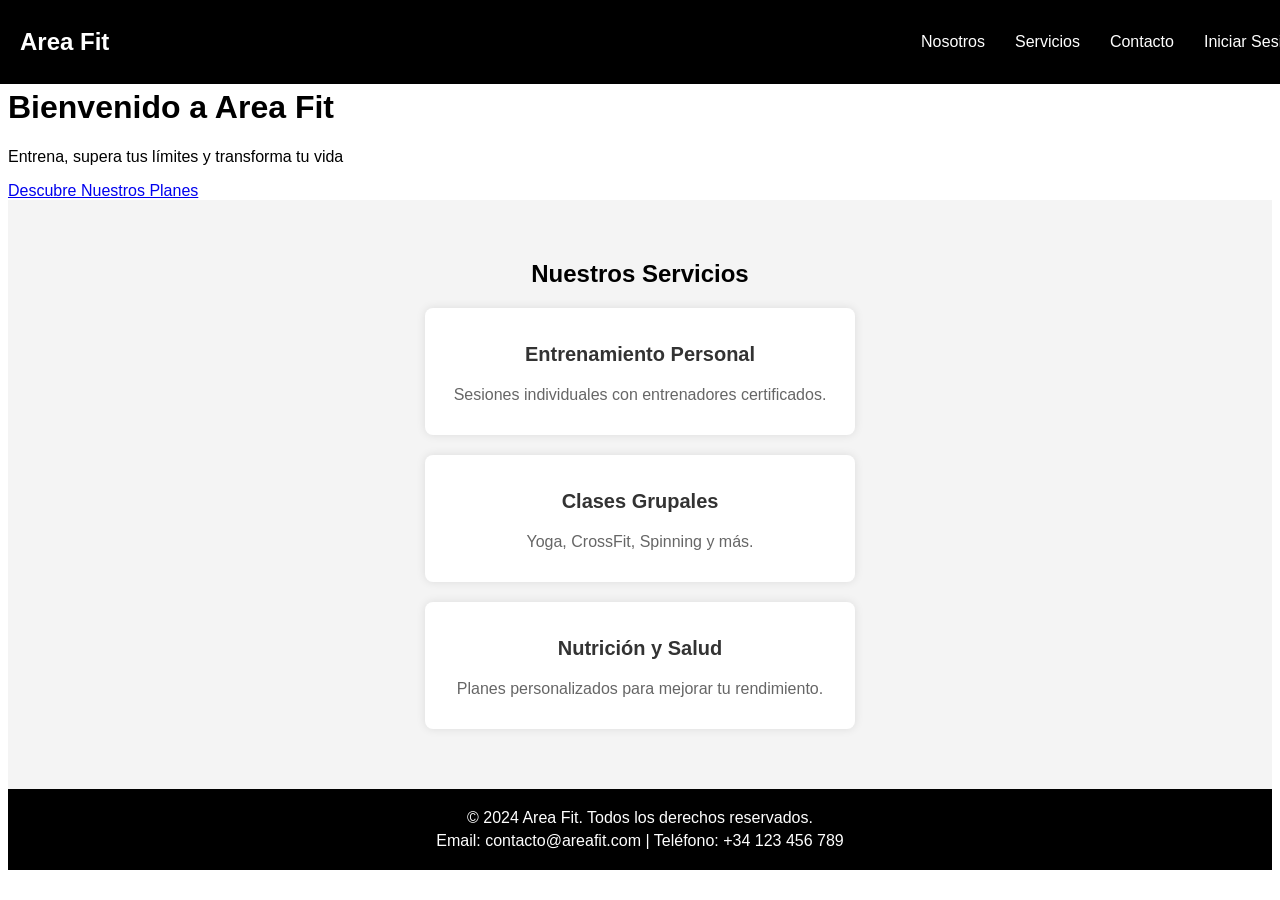
<file: gym/usuario/index.html>
<!DOCTYPE html>
<html lang="es">
<head>
    <meta charset="UTF-8">
    <meta name="viewport" content="width=device-width, initial-scale=1.0">
    <title>Gimnasio Area Fit</title>
    <link rel="stylesheet" href="styles.css">

</head>
<body>

    <nav>
        <h1>Area Fit</h1>
        <ul>
            <li><a href="login.html">Nosotros</a></li>
            <li><a href="login.html">Servicios</a></li>
            <li><a href="login.html">Contacto</a></li>
            <li><a href="login.html">Iniciar Sesión</a></li>
        </ul>
    </nav>

    <header>
        <h1>Bienvenido a Area Fit</h1>
        <p>Entrena, supera tus límites y transforma tu vida</p>
        <a href="login.html">Descubre Nuestros Planes</a>
    </header>

    <section id="servicios">
        <h2>Nuestros Servicios</h2>
        <div>
            <h3>Entrenamiento Personal</h3>
            <p>Sesiones individuales con entrenadores certificados.</p>
        </div>
        <div>
            <h3>Clases Grupales</h3>
            <p>Yoga, CrossFit, Spinning y más.</p>
        </div>
        <div>
            <h3>Nutrición y Salud</h3>
            <p>Planes personalizados para mejorar tu rendimiento.</p>
        </div>
    </section>

    <footer id="contacto">
        <p>&copy; 2024 Area Fit. Todos los derechos reservados.</p>
        <p>Email: contacto@areafit.com | Teléfono: +34 123 456 789</p>
    </footer>

</body>
</html>
</file>
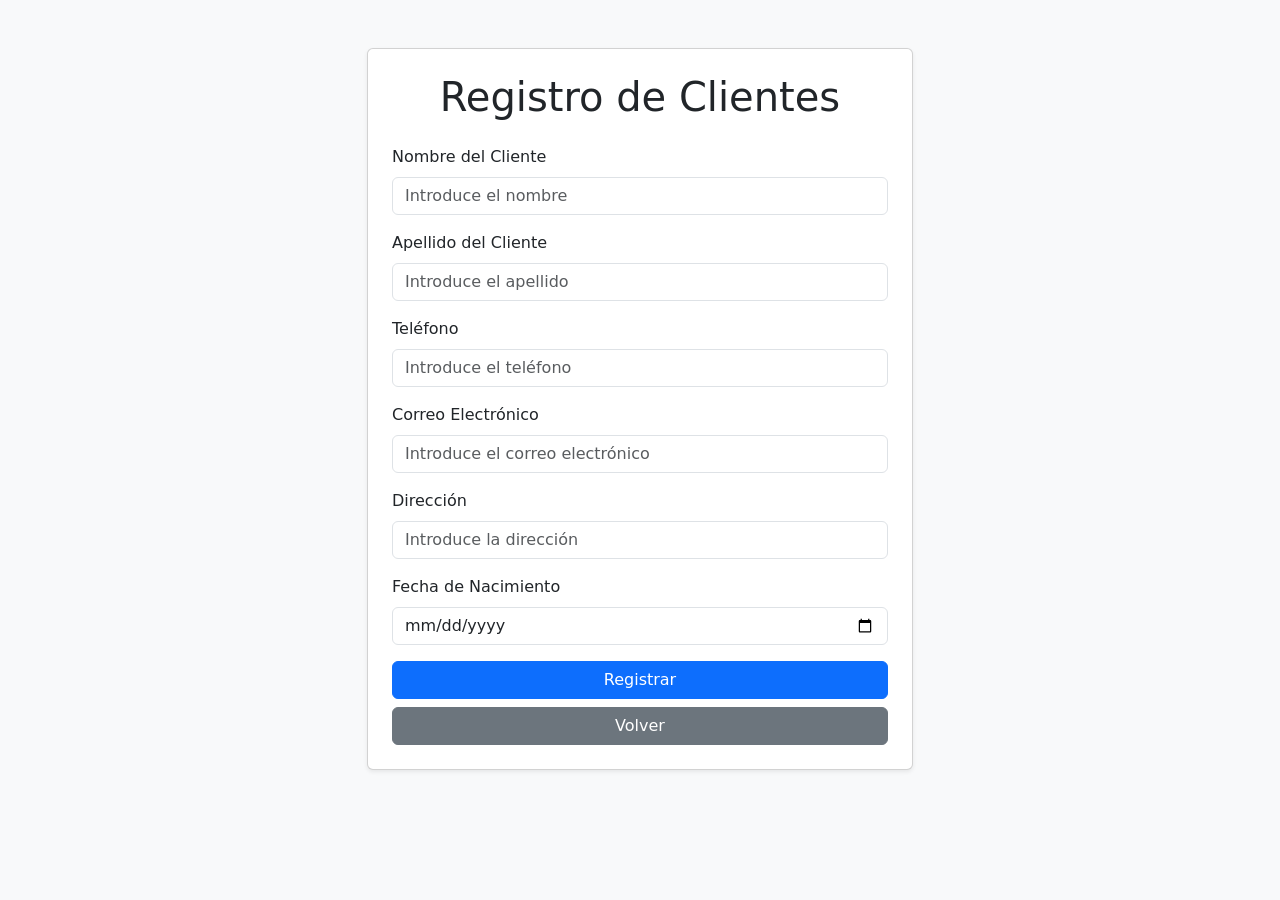
<file: gym/registrar.html>
<!DOCTYPE html>
<html lang="es">
<head>
    <meta charset="UTF-8">
    <meta name="viewport" content="width=device-width, initial-scale=1.0">
    <title>Registro de Clientes</title>
    <link href="https://cdn.jsdelivr.net/npm/bootstrap@5.3.0/dist/css/bootstrap.min.css" rel="stylesheet">
</head>
<body class="bg-light">

<div class="container mt-5">
    <div class="row justify-content-center">
        <div class="col-md-6">
            <div class="card p-4 shadow-sm">
                <h1 class="text-center mb-4">Registro de Clientes</h1>

                <form action="registrar.php" method="POST">
                    <div class="mb-3">
                        <label for="nombre" class="form-label">Nombre del Cliente</label>
                        <input type="text" id="nombre" name="nombre" class="form-control" placeholder="Introduce el nombre" required>
                    </div>
                    <div class="mb-3">
                        <label for="apellido" class="form-label">Apellido del Cliente</label>
                        <input type="text" id="apellido" name="apellido" class="form-control" placeholder="Introduce el apellido" required>
                    </div>
                    <div class="mb-3">
                        <label for="telefono" class="form-label">Teléfono</label>
                        <input type="tel" id="telefono" name="telefono" class="form-control" placeholder="Introduce el teléfono" required>
                    </div>
                    <div class="mb-3">
                        <label for="correo" class="form-label">Correo Electrónico</label>
                        <input type="email" id="correo" name="correo" class="form-control" placeholder="Introduce el correo electrónico" required>
                    </div>
                    <div class="mb-3">
                        <label for="direccion" class="form-label">Dirección</label>
                        <input type="text" id="direccion" name="direccion" class="form-control" placeholder="Introduce la dirección" required>
                    </div>
                    <div class="mb-3">
                        <label for="fecha_nacimiento" class="form-label">Fecha de Nacimiento</label>
                        <input type="date" id="fecha_nacimiento" name="fecha_nacimiento" class="form-control" required>
                    </div> 

                    <div class="d-grid gap-2">
                        <button type="submit" class="btn btn-primary">Registrar</button>
                        <a href="index.html" class="btn btn-secondary">Volver</a>
                    </div>
                </form>
            </div>
        </div>
    </div>
</div>

<script src="https://cdn.jsdelivr.net/npm/bootstrap@5.3.0/dist/js/bootstrap.bundle.min.js"></script>
</body>
</html>
</file>
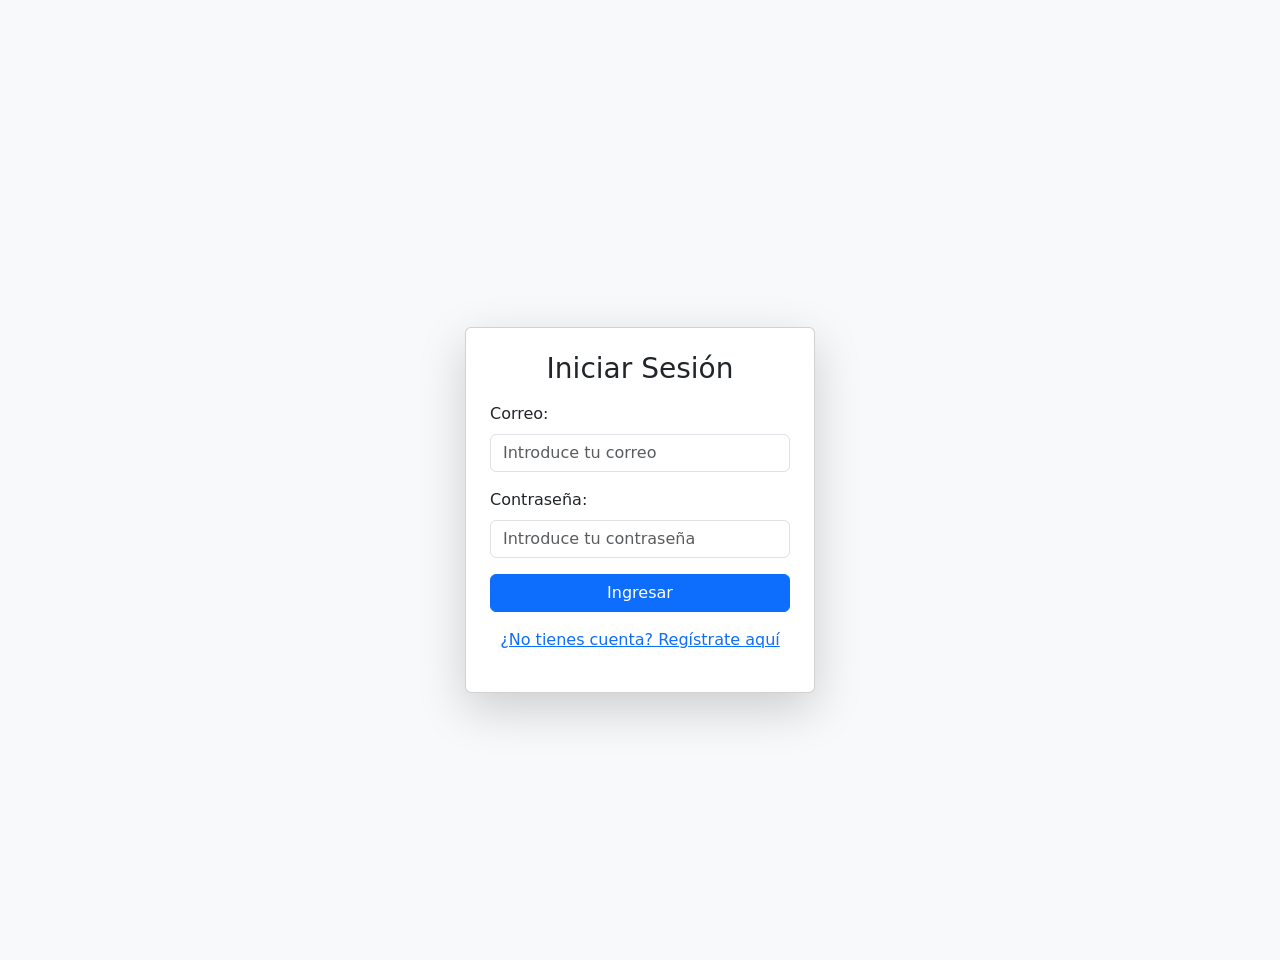
<file: gym/usuario/login.html>
<!DOCTYPE html>
<html lang="es">
<head>
    <meta charset="UTF-8">
    <meta name="viewport" content="width=device-width, initial-scale=1.0">
    <title>Iniciar Sesión</title>
    <link rel="stylesheet" href="styles.css">

    <!-- Enlace a Bootstrap 5 -->
    <link href="https://cdn.jsdelivr.net/npm/bootstrap@5.3.0/dist/css/bootstrap.min.css" rel="stylesheet">
</head>
<body class="bg-light">

    <div class="container d-flex justify-content-center align-items-center vh-100">
        <div class="card p-4 shadow-lg" style="width: 350px;">
            <h3 class="text-center mb-3">Iniciar Sesión</h3>

            

            <form action="login.php" method="POST">
                <div class="mb-3">
                    <label for="correo" class="form-label">Correo:</label>
                    <input type="email" name="correo" class="form-control" placeholder="Introduce tu correo" required>
                </div>

                <div class="mb-3">
                    <label for="password" class="form-label">Contraseña:</label>
                    <input type="password" name="password" class="form-control" placeholder="Introduce tu contraseña" required>
                </div>

                <button type="submit" class="btn btn-primary w-100">Ingresar</button>
            </form>
            
            <!-- Enlace a registro debajo del formulario -->
            <p class="text-center mt-3"><a href="registrar.html">¿No tienes cuenta? Regístrate aquí</a></p>
        </div>
    </div>

    <!-- Bootstrap JS -->
    <script src="https://cdn.jsdelivr.net/npm/bootstrap@5.3.0/dist/js/bootstrap.bundle.min.js"></script>
</body>
</html>
</file>
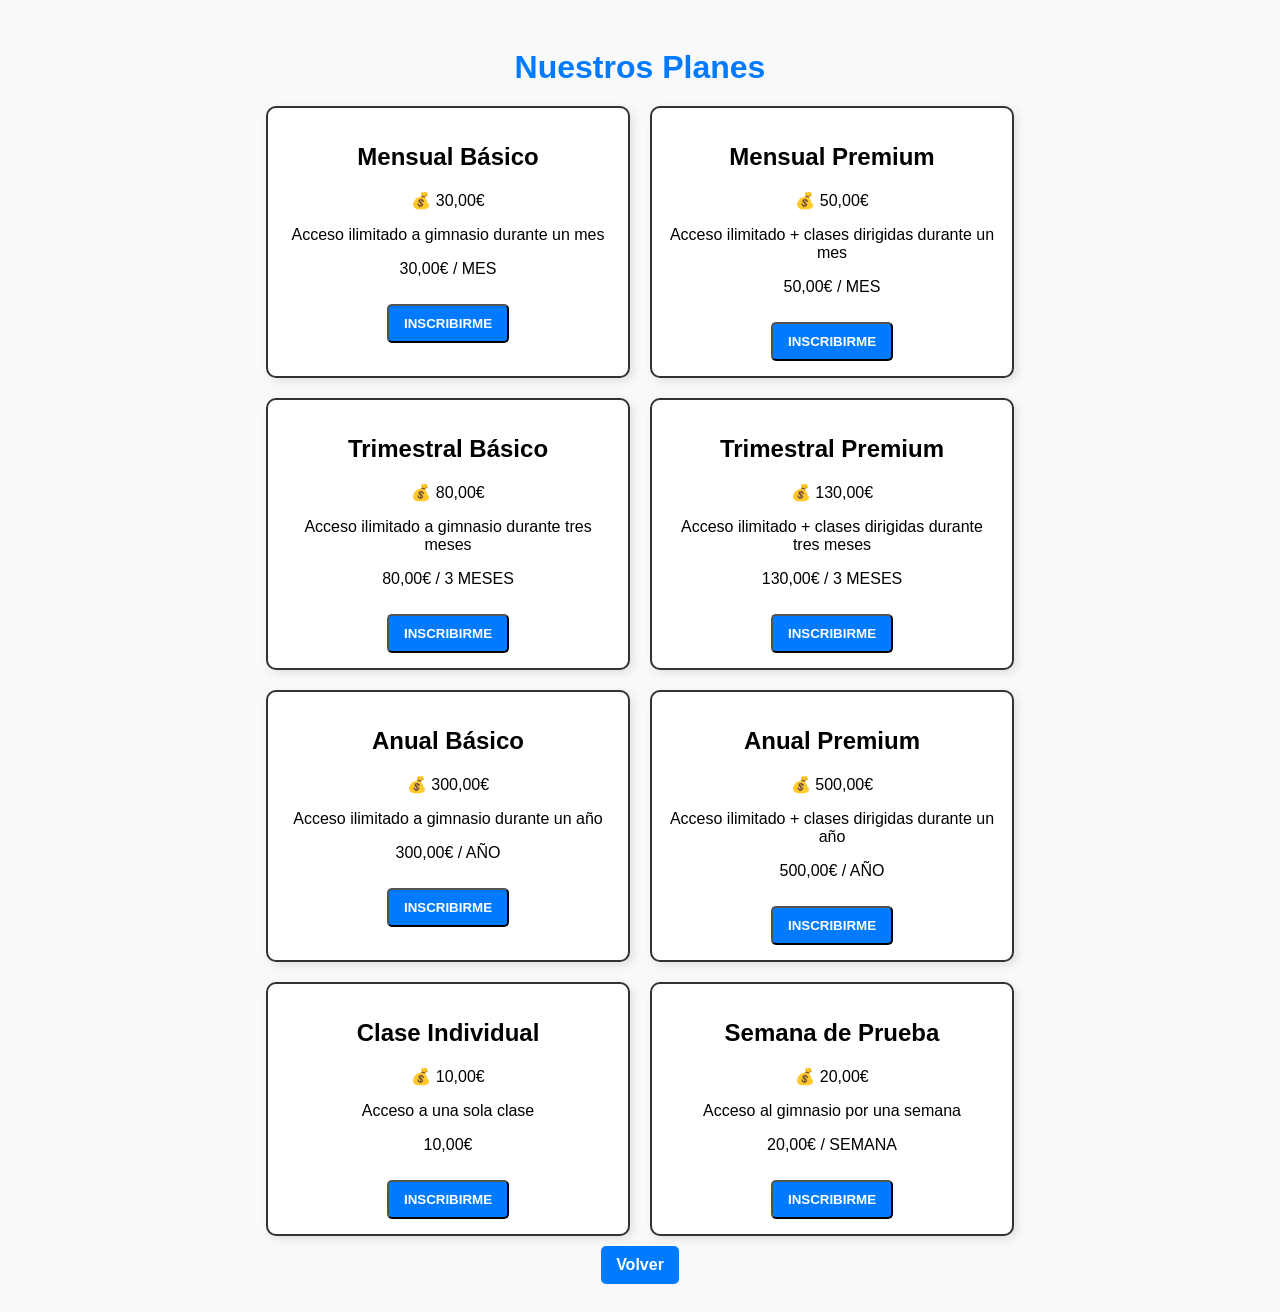
<file: gym/usuario/pago.html>
<!DOCTYPE html>
<html lang="es">
<head>
    <meta charset="UTF-8">
    <meta name="viewport" content="width=device-width, initial-scale=1.0">
    <link rel="stylesheet" href="pago.css">
    <title>Planes de Membresía</title>
</head>
<body>

    <h1 class="titulo">Nuestros Planes</h1>
    
    <div class="planes-container">
        <div class="plan-card">
            <h2>Mensual Básico</h2>
            <p>💰 30,00€</p>
            <p>Acceso ilimitado a gimnasio durante un mes</p>
            <p>30,00€ / MES</p>
            <form action="pago.php" method="POST">
                <input type="hidden" name="plan" value="Mensual Básico">
                <input type="hidden" name="monto" value="30.00">
                <button type="submit" class="btn">INSCRIBIRME</button>
            </form>
        </div>

        <div class="plan-card">
            <h2>Mensual Premium</h2>
            <p>💰 50,00€</p>
            <p>Acceso ilimitado + clases dirigidas durante un mes</p>
            <p>50,00€ / MES</p>
            <form action="pago.php" method="POST">
                <input type="hidden" name="plan" value="Mensual Premium">
                <input type="hidden" name="monto" value="50.00">
                <button type="submit" class="btn">INSCRIBIRME</button>
            </form>
        </div>

        <div class="plan-card">
            <h2>Trimestral Básico</h2>
            <p>💰 80,00€</p>
            <p>Acceso ilimitado a gimnasio durante tres meses</p>
            <p>80,00€ / 3 MESES</p>
            <form action="pago.php" method="POST">
                <input type="hidden" name="plan" value="Trimestral Básico">
                <input type="hidden" name="monto" value="80.00">
                <button type="submit" class="btn">INSCRIBIRME</button>
            </form>
        </div>

        <div class="plan-card">
            <h2>Trimestral Premium</h2>
            <p>💰 130,00€</p>
            <p>Acceso ilimitado + clases dirigidas durante tres meses</p>
            <p>130,00€ / 3 MESES</p>
            <form action="pago.php" method="POST">
                <input type="hidden" name="plan" value="Trimestral Premium">
                <input type="hidden" name="monto" value="130.00">
                <button type="submit" class="btn">INSCRIBIRME</button>
            </form>
        </div>

        <div class="plan-card">
            <h2>Anual Básico</h2>
            <p>💰 300,00€</p>
            <p>Acceso ilimitado a gimnasio durante un año</p>
            <p>300,00€ / AÑO</p>
            <form action="pago.php" method="POST">
                <input type="hidden" name="plan" value="Anual Básico">
                <input type="hidden" name="monto" value="300.00">
                <button type="submit" class="btn">INSCRIBIRME</button>
            </form>
        </div>

        <div class="plan-card">
            <h2>Anual Premium</h2>
            <p>💰 500,00€</p>
            <p>Acceso ilimitado + clases dirigidas durante un año</p>
            <p>500,00€ / AÑO</p>
            <form action="pago.php" method="POST">
                <input type="hidden" name="plan" value="Anual Premium">
                <input type="hidden" name="monto" value="500.00">
                <button type="submit" class="btn">INSCRIBIRME</button>
            </form>
        </div>

        <div class="plan-card">
            <h2>Clase Individual</h2>
            <p>💰 10,00€</p>
            <p>Acceso a una sola clase</p>
            <p>10,00€</p>
            <form action="pago.php" method="POST">
                <input type="hidden" name="plan" value="Clase Individual">
                <input type="hidden" name="monto" value="10.00">
                <button type="submit" class="btn">INSCRIBIRME</button>
            </form>
        </div>

        <div class="plan-card">
            <h2>Semana de Prueba</h2>
            <p>💰 20,00€</p>
            <p>Acceso al gimnasio por una semana</p>
            <p>20,00€ / SEMANA</p>
            <form action="pago.php" method="POST">
                <input type="hidden" name="plan" value="Semana de Prueba">
                <input type="hidden" name="monto" value="20.00">
                <button type="submit" class="btn">INSCRIBIRME</button>
            </form>
        </div>
    </div>
    <!-- Botón para Volver -->
    <div >
        <a href="user_conf.php" class="btn">Volver</a>
    </div>

</body>
</html>
</file>
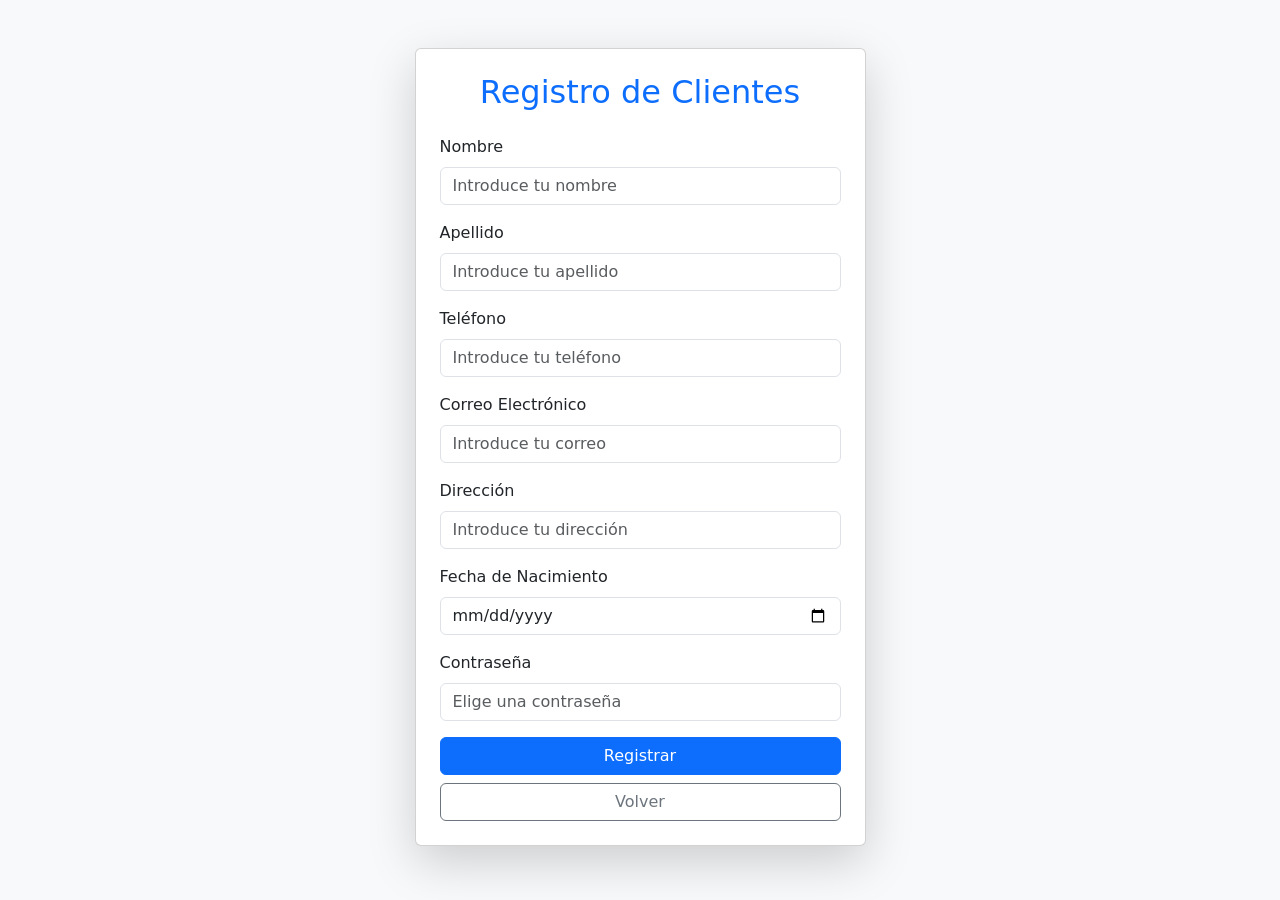
<file: gym/usuario/registrar.html>
<!DOCTYPE html>
<html lang="es">
<head>
    <meta charset="UTF-8">
    <meta name="viewport" content="width=device-width, initial-scale=1.0">
    <title>Registro de Clientes</title>
    <link href="https://cdn.jsdelivr.net/npm/bootstrap@5.3.0/dist/css/bootstrap.min.css" rel="stylesheet">
</head>
<body class="bg-light">

<div class="container mt-5">
    <div class="row justify-content-center">
        <div class="col-md-5">
            <div class="card p-4 shadow-lg">
                <h2 class="text-center mb-4 text-primary">Registro de Clientes</h2>

                <form action="registrar.php" method="POST">
                    <div class="mb-3">
                        <label for="nombre" class="form-label">Nombre</label>
                        <input type="text" id="nombre" name="nombre" class="form-control" placeholder="Introduce tu nombre" required>
                    </div>

                    <div class="mb-3">
                        <label for="apellido" class="form-label">Apellido</label>
                        <input type="text" id="apellido" name="apellido" class="form-control" placeholder="Introduce tu apellido" required>
                    </div>

                    <div class="mb-3">
                        <label for="telefono" class="form-label">Teléfono</label>
                        <input type="tel" id="telefono" name="telefono" class="form-control" placeholder="Introduce tu teléfono" required>
                    </div>

                    <div class="mb-3">
                        <label for="correo" class="form-label">Correo Electrónico</label>
                        <input type="email" id="correo" name="correo" class="form-control" placeholder="Introduce tu correo" required>
                    </div>

                    <div class="mb-3">
                        <label for="direccion" class="form-label">Dirección</label>
                        <input type="text" id="direccion" name="direccion" class="form-control" placeholder="Introduce tu dirección" required>
                    </div>

                    <div class="mb-3">
                        <label for="fecha_nacimiento" class="form-label">Fecha de Nacimiento</label>
                        <input type="date" id="fecha_nacimiento" name="fecha_nacimiento" class="form-control" required>
                    </div> 

                    <div class="mb-3">
                        <label for="password" class="form-label">Contraseña</label>
                        <input type="password" id="password" name="password" class="form-control" placeholder="Elige una contraseña" required>
                    </div>

                    <div class="d-grid">
                        <button type="submit" class="btn btn-primary">Registrar</button>
                        <a href="index.html" class="btn btn-outline-secondary mt-2">Volver</a>
                    </div>
                </form>
            </div>
        </div>
    </div>
</div>

<script src="https://cdn.jsdelivr.net/npm/bootstrap@5.3.0/dist/js/bootstrap.bundle.min.js"></script>
</body>
</html>
</file>
<file: gym/usuario/styles.css>
/* Estilos para la barra de navegación */
nav {
    background-color: black;
    color: white;
    padding: 8px 20px;
    display: flex;
    justify-content: space-between;
    align-items: center;
    position: fixed;
    width: 100%;
    top: 0;
    left: 0;
}

nav ul {
    list-style: none;
    margin: 0;
    padding: 0;
    display: flex;
}

nav ul li {
    margin-left: 30px;
}

nav ul li a {
    color: white;
    text-decoration: none;
    font-size: 16px;
}

nav ul li a:hover {
    text-decoration: underline;
}

/* Para evitar que el contenido quede detrás del menú fijo */
body {
    padding-top: 60px;
    font-family: Arial, sans-serif;
}

/* Estilos para el pie de página */
footer {
    background-color: black;
    color: white;
    text-align: center;
    padding: 15px 0;
    position: relative;
    bottom: 0;
    width: 100%;
}

footer p {
    margin: 5px 0;
}

#servicios {
    text-align: center;
    padding: 40px 20px;
    background-color: #f4f4f4; /* Fondo gris claro */
}

#servicios h2 {
    font-size: 24px;
    margin-bottom: 20px;
}

#servicios div {
    max-width: 400px;
    margin: 20px auto;
    padding: 15px;
    background-color: white;
    border-radius: 8px;
    box-shadow: 0px 0px 10px rgba(0, 0, 0, 0.1);
}

#servicios h3 {
    font-size: 20px;
    color: #333;
}

#servicios p {
    font-size: 16px;
    color: #666;
}

/* Contenedor para los planes */
.planes-container {
    display: flex;
    flex-wrap: wrap;
    justify-content: center; /* Centrar los elementos */
    gap: 20px; /* Espacio entre los cuadros */
    padding: 20px;
}

/* Estilo de cada plan */
.plan-card {
    width: 30%; /* Ocupar aproximadamente 1/3 del ancho */
    min-width: 250px; /* Tamaño mínimo para no romper diseño en pantallas pequeñas */
    border: 2px solid #333; /* Borde alrededor */
    border-radius: 10px; /* Bordes redondeados */
    padding: 15px;
    text-align: center;
    background-color: white;
    box-shadow: 3px 3px 10px rgba(0, 0, 0, 0.1); /* Sombra ligera */
}

/* Estilos del botón */
.plan-card a {
    display: inline-block;
    margin-top: 10px;
    padding: 10px 15px;
    text-decoration: none;
    color: white;
    background-color: #007bff;
    border-radius: 5px;
}

.plan-card a:hover {
    background-color: #0056b3;
}
</file>
<file: gym/usuario/pago.css>
/* Estilos generales */
body {
    font-family: Arial, sans-serif;
    background-color: #f8f9fa;
    text-align: center;
    padding: 20px;
}

.titulo {
    color: #007bff;
    margin-bottom: 20px;
}

/* Contenedor de los planes */
.planes-container {
    display: flex;
    flex-wrap: wrap;
    justify-content: center;
    gap: 20px;
    max-width: 1100px;
    margin: auto;
}

/* Estilo de cada plan */
.plan-card {
    width: 30%;
    min-width: 250px;
    padding: 15px;
    border: 2px solid #333;
    border-radius: 10px;
    background-color: white;
    box-shadow: 3px 3px 10px rgba(0, 0, 0, 0.1);
    text-align: center;
}

/* Botón de inscripción */
.btn {
    display: inline-block;
    margin-top: 10px;
    padding: 10px 15px;
    text-decoration: none;
    color: white;
    background-color: #007bff;
    border-radius: 5px;
    font-weight: bold;
}

.btn:hover {
    background-color: #0056b3;
}
.volver-container {
    text-align: center;
    margin-top: 20px;
}

.btn-volver {
    display: inline-block;
    padding: 10px 15px;
    background-color: #555;
    color: white;
    text-decoration: none;
    border-radius: 5px;
}

.btn-volver:hover {
    background-color: #333;
}
</file>
